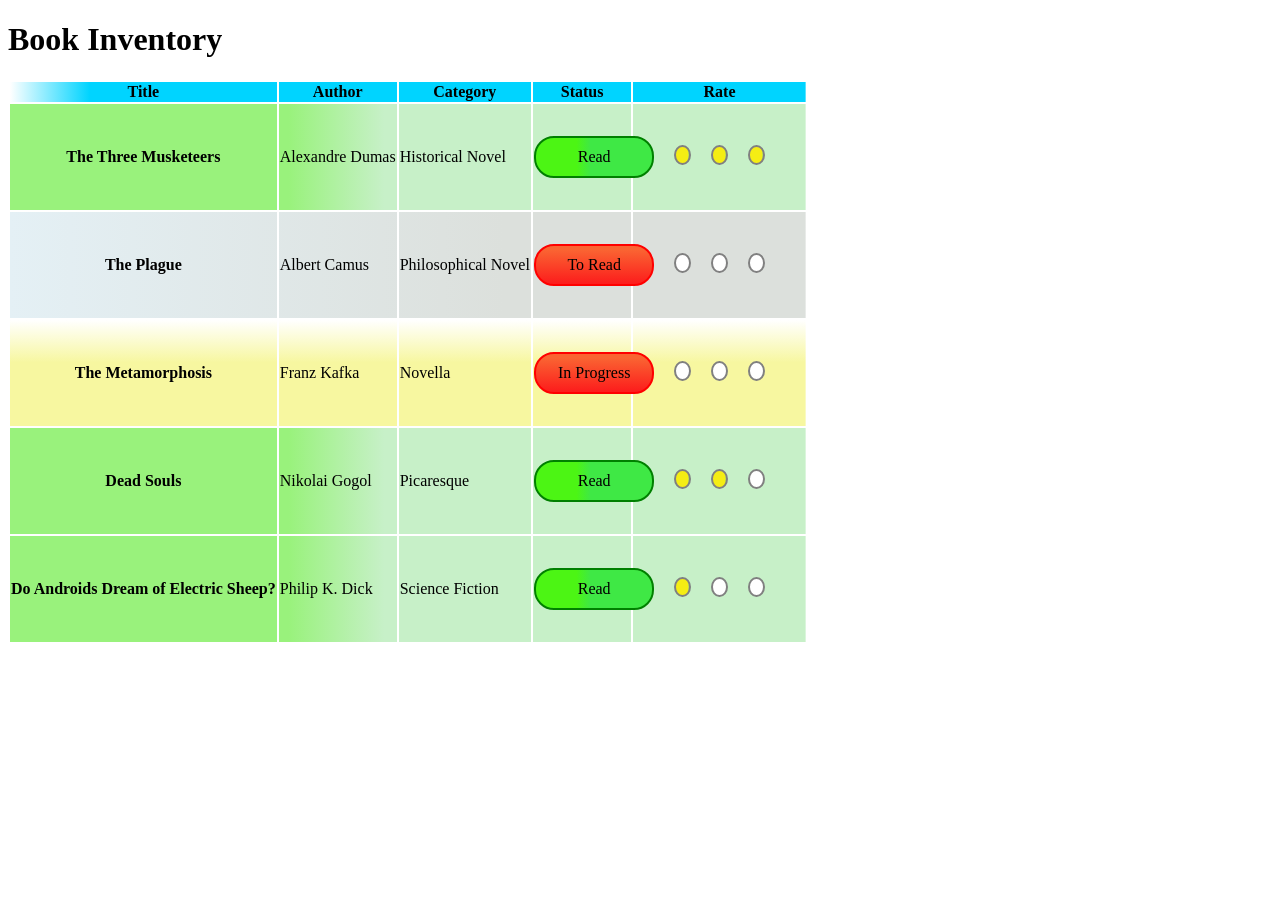
<file: Projects/Book Inventory app/index.html>
<!DOCTYPE html>
<html lang="en">

<head>
  <meta charset="utf-8">
  <title>Book Inventory</title>
  <link rel="stylesheet" href="styles.css">
</head>

<body>
  <h1>Book Inventory</h1>
  <table>
    <thead>
      <th>Title</th>
      <th>Author</th>
      <th>Category</th>
      <th>Status</th>
      <th>Rate</th>
    </thead>
    <tbody>
      <tr class="read">
        <th>The Three Musketeers</th>
        <td>Alexandre Dumas</td>
        <td>Historical Novel</td>
        <td><span class="status">Read</span></td>
        <td>
          <span class="rate three">
            <span></span>
            <span></span>
            <span></span>
          </span>
        </td>
      </tr>
      <tr class="to-read">
        <th>The Plague</th>
        <td>Albert Camus</td>
        <td>Philosophical Novel	</td>
        <td><span class="status">To Read</span></td>
        <td>
          <span class="rate">
            <span></span>
            <span></span>
            <span></span>
          </span>
        </td>
      </tr>
      <tr class="in-progress">
        <th>The Metamorphosis</th>
        <td>Franz Kafka</td>
        <td>Novella</td>
        <td><span class="status">In Progress</span></td>
        <td>
          <span class="rate">
            <span></span>
            <span></span>
            <span></span>
          </span>
        </td>
      </tr>
      <tr class="read">
        <th>Dead Souls</th>
        <td>Nikolai Gogol</td>
        <td>Picaresque</td>
        <td><span class="status">Read</span></td>
        <td>
          <span class="rate two">
            <span></span>
            <span></span>
            <span></span>
          </span>
        </td>
      </tr>
      <tr class="read">
        <th>Do Androids Dream of Electric Sheep?</th>
        <td>Philip K. Dick</td>
        <td>Science Fiction</td>
        <td><span class="status">Read</span></td>
        <td>
          <span class="rate one">
            <span></span>
            <span></span>
            <span></span>
          </span>
        </td>
      </tr>
    </tbody>
  </table>
</body>

</html>
</file>
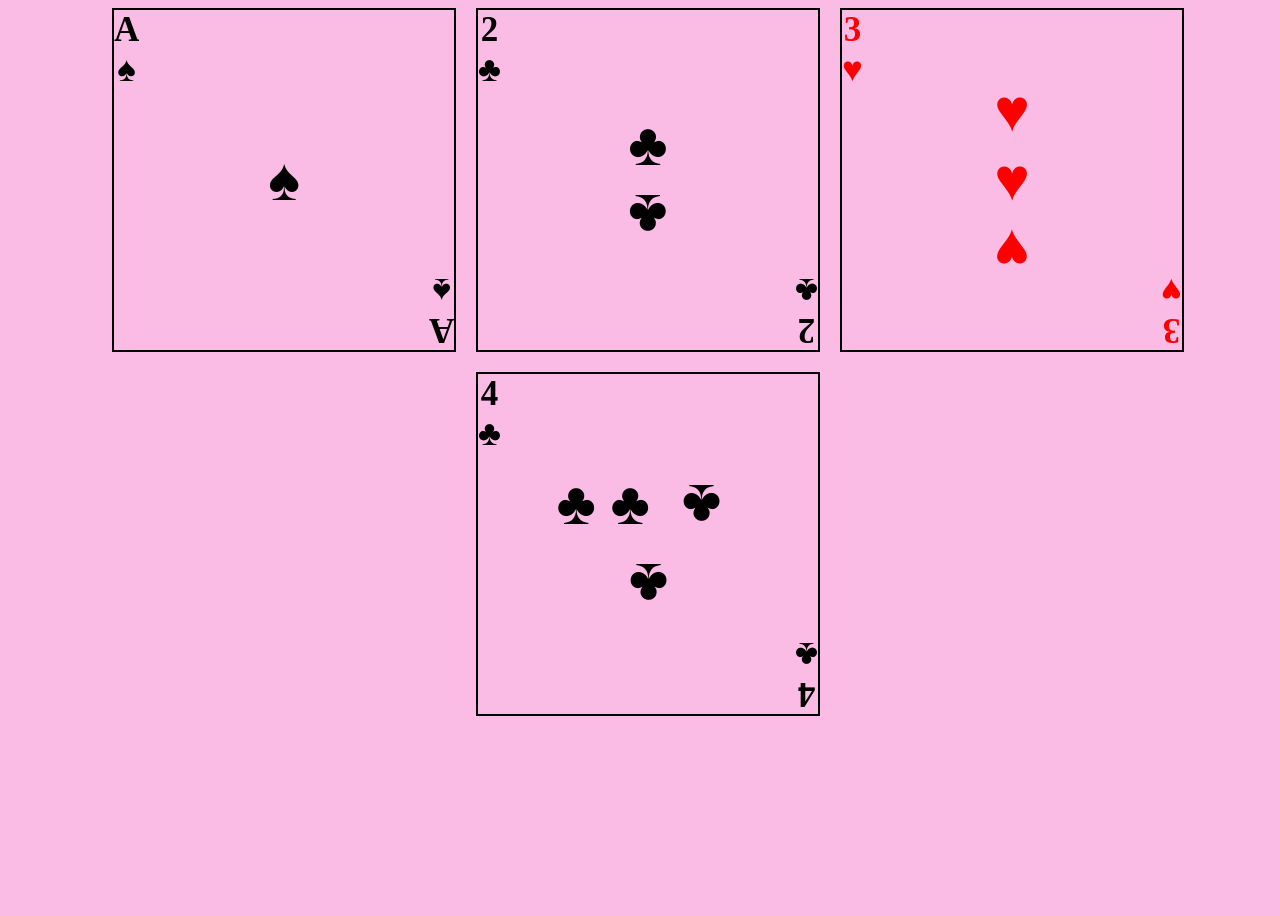
<file: Projects/Cards/index.html>
<!DOCTYPE html>
<html lang="en">

<head>
  <meta charset="UTF-8">
  <meta name="viewport" content="width=device-width, initial-scale=1.0">
  <title>Playing Cards</title>
  <link rel="stylesheet" href="styles.css">

</head>

<body>
  <main id="playing-cards">
      <div class="card">
        <div class="left">
          <h2>A</h2>
          <p>♠</p>
        </div>
        <div class="middle">
          <p>♠</p>
        </div>
        <div class="right">
          <h2>A</h2>
          <p>♠</p>
        </div>
      </div>
      <div class="card">
        <div class="left">
          <h2>2</h2>
          <p>♣</p>
        </div>
        <div class="middle">
          <p>♣</p>
          <p id="bottom">♣</p>
        </div>
        <div class="right">
          <h2>2</h2>
          <p>♣</p>
        </div>
      </div>
      <div class="card">
        <div class="left">
          <h2 class="red">3</h2>
          <p class="red">♥</p>
        </div>
        <div class="middle">
          <p class="red">♥</p>
          <p class="red">♥</p>
          <p id="bottom" class="red">♥</p>
        </div>
        <div class="right">
          <h2 class="red">3</h2>
          <p class="red">♥</p>
        </div>
        </div>
        <div class="card">
        <div class="left">
          <h2>4</h2>
          <p>♣</p>
        </div>
        <div class="middle row-middle">
          <p>♣</p>
          <p>♣</p>
          <p id="bottom">♣</p>
          <p id="bottom">♣</p>
        </div>
        <div class="right">
          <h2>4</h2>
          <p>♣</p>
        </div>
  </main>

</body>

</html>
</file>
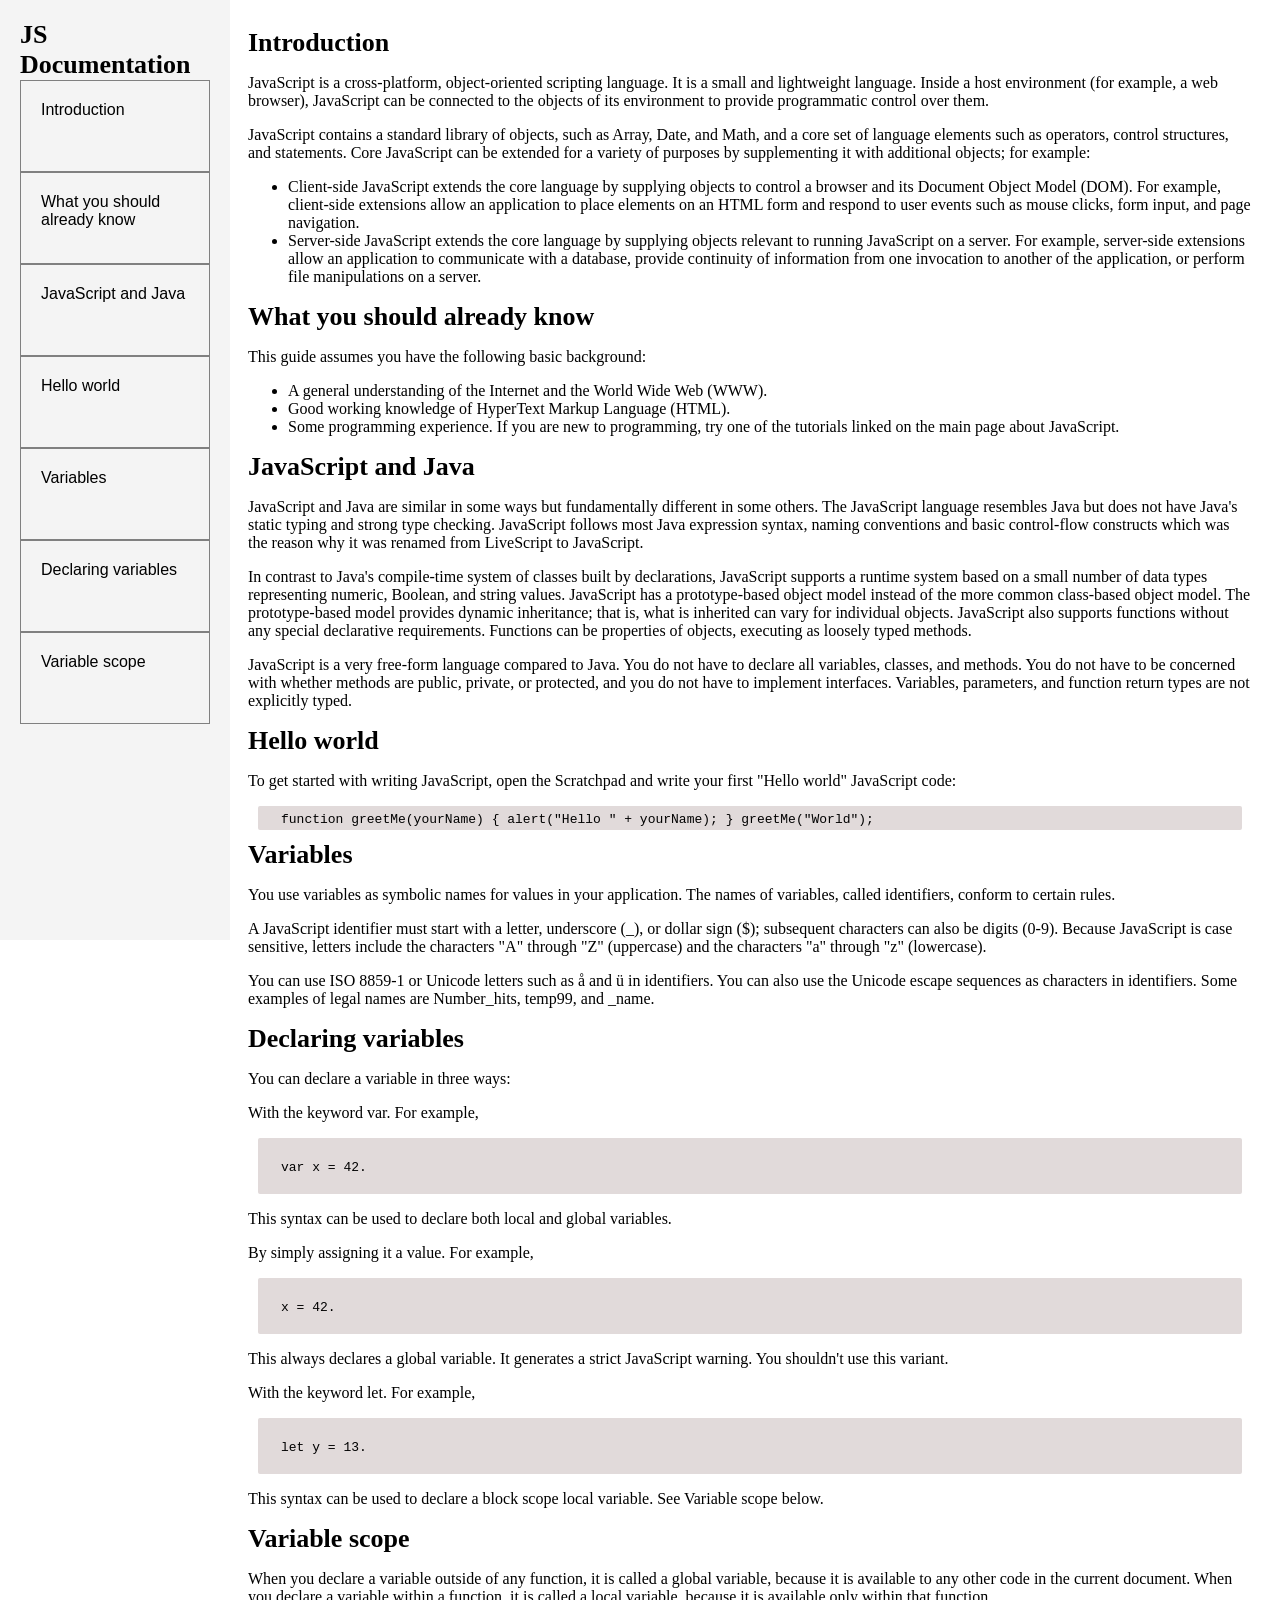
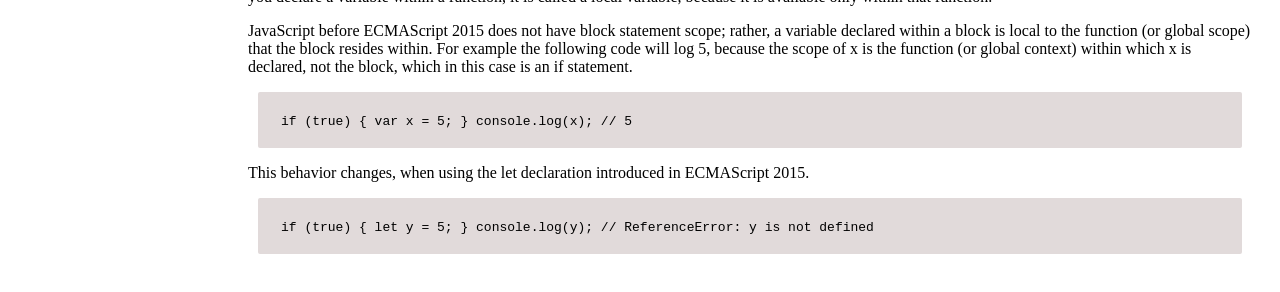
<file: Projects/Documentation page/index.html>
<!DOCTYPE html>
<html lang="en">
  <head>
    <meta charset="UTF-8" />
    <title>Technical Documentation Page</title>
    <meta name="viewport" content="width=device-width, initial-scale=1.0">
    <link rel="stylesheet" href="styles.css">
  </head>

  <body>
    <main id="main-doc">
      <section class="main-section" id="introduction">
        <header>Introduction</header>
        <p>JavaScript is a cross-platform, object-oriented scripting language. It is a small and lightweight language. Inside a host environment (for example, a web browser), JavaScript can be connected to the objects of its environment to provide programmatic control over them.</p>
        <p>JavaScript contains a standard library of objects, such as Array, Date, and Math, and a core set of language elements such as operators, control structures, and statements. Core JavaScript can be extended for a variety of purposes by supplementing it with additional objects; for example:</p>
        <ul>
          <li>Client-side JavaScript extends the core language by supplying objects to control a browser and its Document Object Model (DOM). For example, client-side extensions allow an application to place elements on an HTML form and respond to user events such as mouse clicks, form input, and page navigation.</li>
          <li>Server-side JavaScript extends the core language by supplying objects relevant to running JavaScript on a server. For example, server-side extensions allow an application to communicate with a database, provide continuity of information from one invocation to another of the application, or perform file manipulations on a server.</li>
        </ul>
      </section>
      <section class="main-section" id="What_you_should_already_know">
        <header>What you should already know</header>
        <p>This guide assumes you have the following basic background:</p>
        <ul>
          <li>A general understanding of the Internet and the World Wide Web (WWW).</li>
          <li>Good working knowledge of HyperText Markup Language (HTML).</li>
          <li>Some programming experience. If you are new to programming, try one of the tutorials linked on the main page about JavaScript.</li>
        </ul>
      </section>
      <section class="main-section"  id="JavaScript_and_Java">
        <header>JavaScript and Java</header>
        <p>JavaScript and Java are similar in some ways but fundamentally different in some others. The JavaScript language resembles Java but does not have Java's static typing and strong type checking. JavaScript follows most Java expression syntax, naming conventions and basic control-flow constructs which was the reason why it was renamed from LiveScript to JavaScript.</p>
        <p>In contrast to Java's compile-time system of classes built by declarations, JavaScript supports a runtime system based on a small number of data types representing numeric, Boolean, and string values. JavaScript has a prototype-based object model instead of the more common class-based object model. The prototype-based model provides dynamic inheritance; that is, what is inherited can vary for individual objects. JavaScript also supports functions without any special declarative requirements. Functions can be properties of objects, executing as loosely typed methods.</p>
        <p>JavaScript is a very free-form language compared to Java. You do not have to declare all variables, classes, and methods. You do not have to be concerned with whether methods are public, private, or protected, and you do not have to implement interfaces. Variables, parameters, and function return types are not explicitly typed.</p>
      </section>
      <section class="main-section"  id="Hello_world">
        <header>Hello world</header>
        <p>To get started with writing JavaScript, open the Scratchpad and write your first "Hello world" JavaScript code:</p>
        <div class="code">
        <code>function greetMe(yourName) { alert("Hello " + yourName); }
greetMe("World");</code>
        </div>
      </section>
      <section class="main-section" id="Variables">
        <header>Variables</header>
        <p>You use variables as symbolic names for values in your application. The names of variables, called identifiers, conform to certain rules.</p>
        <p>A JavaScript identifier must start with a letter, underscore (_), or dollar sign ($); subsequent characters can also be digits (0-9). Because JavaScript is case sensitive, letters include the characters "A" through "Z" (uppercase) and the characters "a" through "z" (lowercase).</p>
        <p>You can use ISO 8859-1 or Unicode letters such as å and ü in identifiers. You can also use the Unicode escape sequences as characters in identifiers. Some examples of legal names are Number_hits, temp99, and _name.</p>
      </section>
      <section class="main-section" id="Declaring_variables">
        <header>Declaring variables</header>
        <p>You can declare a variable in three ways:</p>
        <p>With the keyword var. For example,</p>
        <div class="code">
        <p>
          <code>var x = 42.</code>
        </p>
        </div>
        <p>This syntax can be used to declare both local and global variables.</p>
        <p>By simply assigning it a value. For example,</p>
        <div class="code">
        <p>
          <code>x = 42.</code>
        </p>
        </div>
        <p>This always declares a global variable. It generates a strict JavaScript warning. You shouldn't use this variant.</p>
        <p>With the keyword let. For example,</p>
        <div class="code">
        <p>
          <code>let y = 13.</code>
        </p>
        </div>
        <p>This syntax can be used to declare a block scope local variable. See Variable scope below.</p>
      </section>
      <section class="main-section" id="Variable_scope">
        <header>Variable scope</header>
        <p>When you declare a variable outside of any function, it is called a global variable, because it is available to any other code in the current document. When you declare a variable within a function, it is called a local variable, because it is available only within that function.</p>
        <p>JavaScript before ECMAScript 2015 does not have block statement scope; rather, a variable declared within a block is local to the function (or global scope) that the block resides within. For example the following code will log 5, because the scope of x is the function (or global context) within which x is declared, not the block, which in this case is an if statement.</p>
        <div class="code">
        <p>
          <code>if (true) { var x = 5; } console.log(x); // 5</code>
        </p>
        </div>
        <p>This behavior changes, when using the let declaration introduced in ECMAScript 2015.</p>
        <div class="code">
        <p>
          <code>if (true) { let y = 5; } console.log(y); // ReferenceError: y is
not defined</code>
        </p>
        </div>
      </section>
      <nav id="navbar">
      <header>JS Documentation</header>
      <a class="nav-link" href="#introduction" target="_blank">Introduction</a>
      <a class="nav-link" href="#What_you_should_already_know" target="_blank">
        What you should already know
      </a>
      <a class="nav-link" href="#JavaScript_and_Java" target="_blank">JavaScript and Java</a>
      <a class="nav-link" href="#Hello_world" target="_blank">Hello world</a>
      <a class="nav-link" href="#Variables" target="_blank">Variables</a>
      <a class="nav-link" href="#Declaring_variables" target="_blank">Declaring variables</a>
      <a class="nav-link" href="#Variable_scope" target="_blank">Variable scope</a>
      </nav>
    </main>
    
  </body>
</html>
</file>
<file: Projects/Book Inventory app/styles.css>
thead {
  background-image: linear-gradient(90deg,#fff 0%, rgba(0, 212, 255, 1) 10%);
}
tr[class="read"] {
  background-image: linear-gradient(90deg,rgba(153, 242, 124, 1) 35%, rgba(199, 240, 200, 1) 47%);
}
tr[class="to-read"] {
  background-image: linear-gradient(to right,rgba(228, 240, 245, 1) 0%, rgba(220, 224, 220, 1) 62%)
}
tr[class="in-progress"] {
  background-image: linear-gradient(to bottom,rgba(255, 255, 255, 1) 0%, rgba(247, 247, 160, 1) 40%)
}
span {
  display: inline-block;
}
tr[class="read"] span[class="status"] {
  border: 2px solid green;
  background-image: linear-gradient(90deg,rgba(76, 245, 20, 1) 35%, rgba(63, 232, 69, 1) 47%);
  border-radius: 20px;
  text-align: center;
  padding: 10px;
}
tr[class="to-read"] span[class="status"] {
  border: 2px solid red;
  background-image: linear-gradient(to top,rgba(252, 28, 28, 5) 0%, rgba(250, 100, 50, 2) 90%);
  border-radius: 20px;
  text-align: center;
  padding: 10px;
}
tr[class="in-progress"] span[class="status"] {
  border: 2px solid red;
  background-image: linear-gradient(to top,rgba(252, 28, 28, 5) 0%, rgba(250, 100, 50, 2) 90%);
  border-radius: 20px;
  text-align: center;
  padding: 10px;
}
span[class="status"], span[class^="rate"] {
  height: 100%;
  width: 100%;
  padding: 2rem;
  
}
span[class^="rate"] > span {
  border: 2px solid grey;
  border-radius: 50%;
  margin: 0.5rem;
  width: 0.80rem;
  height: 1rem;
  background-color: white;
}
span[class~="one"] span:first-child {
  background-image: linear-gradient(90deg,rgba(245, 237, 20, 1) 90%, rgba(200, 232, 63, 1) 0%); 
}
span[class~="two"] span:nth-child(-n+2) {
  background-image: linear-gradient(90deg,rgba(245, 237, 20, 1) 90%, rgba(200, 232, 63, 1) 0%); 
}
span[class~="three"] span {
  background-image: linear-gradient(90deg,rgba(245, 237, 20, 1) 90%, rgba(200, 232, 63, 1) 0%); 
}
</file>
<file: Projects/Cards/styles.css>
body {
    background-color: rgba(247, 122, 205, 0.502);
    width: 100vw;
    height: 100vh;
  }

  #playing-cards {
    margin: 0;
    display: flex;
    justify-content: center;
    flex-wrap: wrap;
    gap: 20px;
  }
  .card {
    display: flex;
    justify-content: space-between;
    width: 340px;
    height: 340px;
    border: 2px solid black;
  }
  .left {
    display: flex;
    align-self: flex-start;
    flex-direction: column;
    
  }
  .middle {
    display: flex;
    flex-direction: column;
    align-self: center;
  }
  .right {
    display: flex;
    align-self: flex-end;
    flex-direction: column;
    transform: rotate(180deg);
  }
  h2, p {
    margin: 0 auto;
    font-size: 35px;
  }
  .middle p {
    font-size: 60px;
  }
  .red {
    color: red;
  }
  .row-middle, #bottom {
    display: flex;
    flex-direction: row;
    flex-wrap: wrap;
    justify-content: center;
    gap: 10px;
  }
    #bottom {
    transform: rotate(180deg);
    flex-basis: 40%;
    text-align: center;
    
  }
</file>
<file: Projects/Documentation page/styles.css>
#navbar {
  position: fixed;
  display: flex;
  flex-direction: column;
  top: 0;
  left: 0;
  width: 190px;
  height: 100%;
  padding: 20px;
  background-color: #f4f4f4;
  overflow-y: auto;
}
#main-doc {
  margin-left: 220px;
  padding: 20px;
}
.nav-link {
  border: 1px solid grey;
  text-decoration: none;
  height: 50px;
  padding: 20px;
  color: black;
  font-weight: normal;
  font-family: sans-serif;
  font-size: 16px;
}
header {
  font-size: 26px;
  font-weight: bold;
}
.code {
  background-color: rgb(225, 218, 218);
  padding: 3px;
  border-radius: 2px;
  margin: 10px;
}
code {
  margin: 20px;
}

@media screen and(min-width: 768px) {
  #navbar {
    width: 250px;
    height: 100%;
  }
  #main-doc {
    margin-left: 280px;
    padding: 20px;
  }
}
</file>
